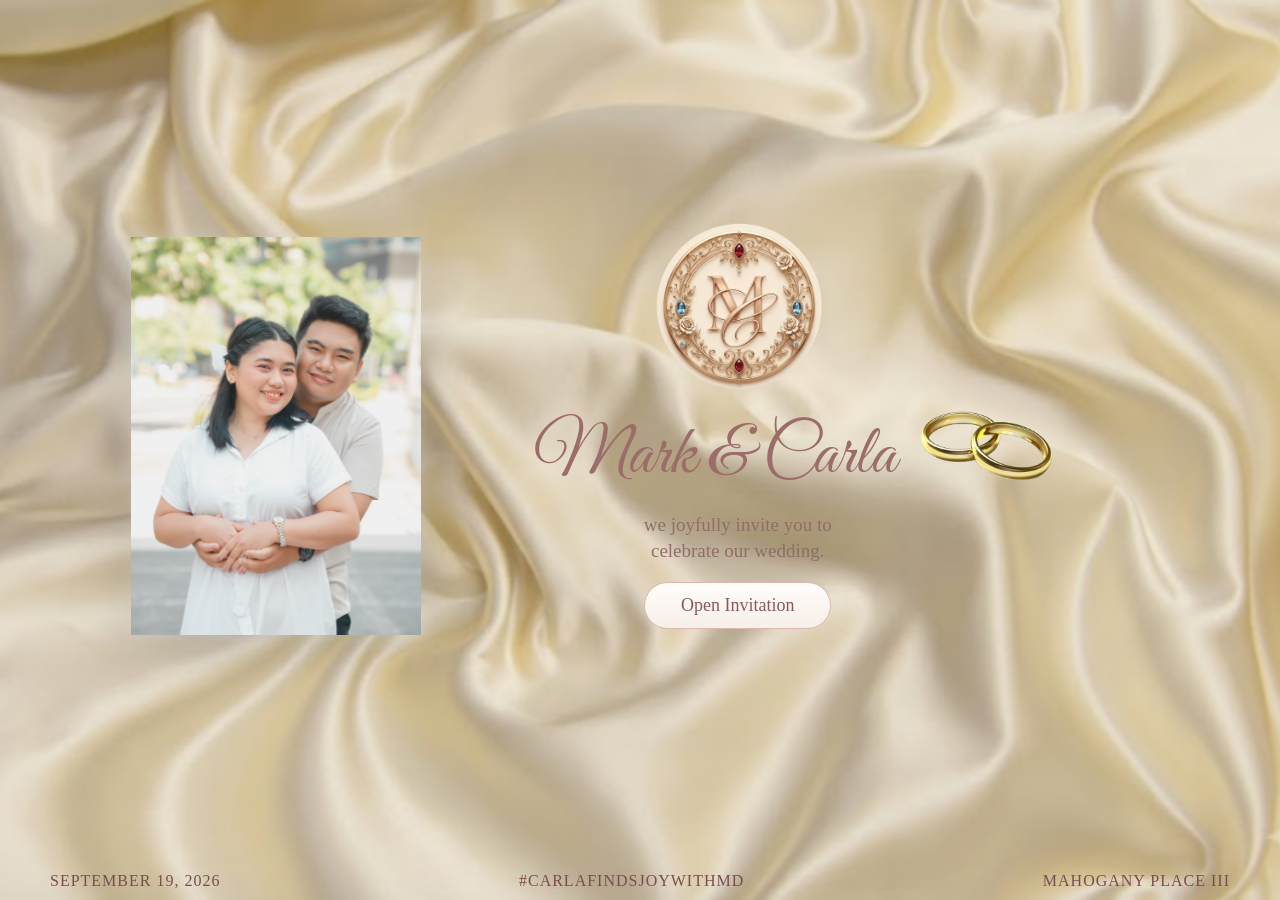
<file: index.html>
<!DOCTYPE html>
<html lang="en">
<head>
    <meta charset="UTF-8">
    <meta name="viewport" content="width=device-width, initial-scale=1.0">
    <title>Wedding Invitation</title>

    <!-- Google Fonts -->
    <link href="https://fonts.googleapis.com/css2?family=Cormorant+Garamond:wght@400;600&family=Great+Vibes&display=swap" rel="stylesheet">
    <link href="https://fonts.googleapis.com/css2?family=Cinzel:wght@500&display=swap" rel="stylesheet">

    <link rel="stylesheet" href="style.css">
</head>
<body>

<div class="hero">

    <img src="bg.png" class="bg">

    <div class="wrapper">

       <div class="left">

    <img src="landingcover.png" class="cover">

    <span class="mobile-hashtag">
        #CARLAFINDSJOYWITHMD
    </span>

</div>

      <div class="right">

    <img src="logo.png" class="logo">

    <div class="name-container">
        <h1>Mark & Carla</h1>
        <img src="ring.png" class="ring">
    </div>

    <p>we joyfully invite you to celebrate our wedding.</p>

    <a href="wedding_invitation.html" class="btn">Open Invitation</a>

</div>

    <div class="footer">

        <span>SEPTEMBER 19, 2026</span>

        <span>#CARLAFINDSJOYWITHMD</span>

        <span>MAHOGANY PLACE III</span>

    </div>
    

</div>

</body>
</html>
</file>
<file: style.css>
*{
    margin:0;
    padding:0;
    box-sizing:border-box;
}

.hero{
    position:relative;
    width:100%;
    min-height:100vh;
    overflow:hidden;
}

.bg{
    position:absolute;
    inset:0;              /* top:0; right:0; bottom:0; left:0 */
    width:100%;
    height:100%;
    object-fit:cover;
    object-position:center center;
    z-index:-1;
}

.bg{
    position:absolute;
    width:100%;
    height:100%;
    object-fit:cover;
}

.wrapper{
    position:relative;
    width:min(1180px, 92%);
    height:100vh;
    margin:auto;

    display:flex;
    align-items:center;
    justify-content:space-between;
    z-index:2;
}

.left{
    width:340px;
    position:relative;
    left:80px;
}

.cover{
    width:290px;
    height:auto;
    display:block;
    margin-bottom: 28px;

    filter:
        drop-shadow(0 15px 30px rgba(0,0,0,.18))
        drop-shadow(0 0 8px rgba(255,255,255,.25));

    transition:all .4s ease;
}

.cover:hover{
    transform:scale(1.02);
}


/* RIGHT */

.right{
    width:900px;
    text-align:center;
    position:relative;
    margin-right:100px;

    top:-30px;
}


.logo{
    width:180px;
    height:auto;
    margin-bottom:12px;
}


.right h1{

    font-family:'Great Vibes',cursive;

    font-size:70px;

    color:#9b6c68;

    font-weight:400;

    margin-bottom:5px;
}


.right p{

    width:260px;

    margin:auto;

    font-size:19px;

    color:#8f6f67;

    line-height:1.35;
}


.btn{

    display:inline-block;

    margin-top:18px;

    padding:12px 36px;

    background:linear-gradient(to bottom,#FFFDFB,#F7EFE8);

    color:#8A5A5A;

    font-size:18px;

    font-weight:400;

    text-decoration:none;

    border:1px solid #D8B8B0;

    border-radius:50px;

    transition:.3s ease;
}


.btn:hover{

    transform:translateY(-2px);

}


/* NAME + RING */

.name-container{

    display:flex;

    justify-content:center;

    align-items:center;

    gap:6px;

    position:relative;

    left:60px;

}


.ring{

    width:160px;

    position:relative;

    left:15px;

    top:-8px;

}


/* FOOTER */

.footer{

    position:absolute;

    bottom:10px;
    
    margin-top: 50px;

    width:1180px;

    left:50%;

    transform:translateX(-50%);

    display:flex;

    justify-content:space-between;

    color:#7A4E4E;

    font-size:16px;

    letter-spacing:1px;

    font-weight:400;

    z-index:5;

}


/* MOBILE HASHTAG */

.mobile-hashtag{

    display:none;

}


/* ==========================================
   TABLET VERSION
   769px - 1024px
========================================== */

/* ==========================================
   TABLET VERSION
   769px - 1024px
========================================== */

@media screen and (max-width:1024px) and (min-width:769px){

    body{
        overflow-x:hidden;
        overflow-y:auto;
    }

    .hero{
        min-height:100vh;
        height:auto;
        padding:40px 30px 50px;
    }

    .bg{
        position:absolute;
        inset:0;
        width:100%;
        height:100%;
        object-fit:cover;
        object-position:center;
    }

    .wrapper{
        width:95%;
        min-height:100vh;
        height:auto;

        display:flex;
        align-items:center;
        justify-content:space-between;
    }

    .left{
        width:320px;
        left:10px;
    }

    .cover{
        width:300px;
    }

    .right{
        width:560px;
        margin-right:20px;
    }

    .logo{
        width:170px;
    }

    .right h1{
        font-size:60px;
    }

    .ring{
        width:140px;
    }

    .right p{
        width:300px;
        font-size:20px;
    }

    .btn{
        font-size:20px;
        padding:13px 38px;
    }

    .footer{
        position:relative;
        width:100%;
        margin-top:40px;
        left:auto;
        bottom:auto;
        transform:none;

        display:flex;
        justify-content:space-between;
        font-size:14px;
    }
}

/* ==========================================
   MOBILE VERSION
   768px pababa
========================================== */

@media screen and (max-width:768px){

    body{

        overflow-x:hidden;

        overflow-y:auto;

    }

.hero{
    position:relative;
    min-height:100vh;
    height:auto;
    padding:30px 20px 40px;
    overflow:hidden;
}

.bg{
    position:absolute;
    inset:0;
    width:100%;
    height:100%;
    object-fit:cover;
    object-position:center;
}

.wrapper{

    width:100%;
    height:auto;

    display:flex;
    flex-direction:column;

    align-items:center;
    justify-content:center;

    gap:35px;

}

    /* LOGO */

    .logo{

        width:140px;

        margin:0 auto 20px;

    }



    /* PHOTO */

.left{

    order:2;

    width:100%;
    left:0;

    margin-top:15px;

    display:flex;

    flex-direction:column;

    align-items:center;

    justify-content:center;

}

    .cover{

        width:250px;

        max-width:85%;

    }

    /* HASHTAG UNDER PHOTO */

.mobile-hashtag{

    display:block;

    margin-top:20px;

    color:#7A4E4E;

    font-size:14px;

    letter-spacing:1px;

    font-weight:400;

    text-align:center;

}

    /* RIGHT SECTION */

    .right{

        order:1;

        width:100%;

        margin:0;

        position:static;

        display:flex;

        flex-direction:column;

        align-items:center;

    }



    /* NAME */

    .name-container{

        order:3;

        display:flex;

        justify-content:center;

        align-items:center;

        flex-direction:row;

        position:relative;

        left:5px;

        gap:2px;

        margin-top:10px;

    }



    .right h1{

        font-size:44px;

        margin:0;

        line-height:1;

    }



    .ring{

        width:95px;

        position:relative;

        left:12px;

        top:-8px;

    }



    /* MESSAGE */

    .right p{

        order:4;

        width:90%;

        font-size:18px;

        margin:18px auto;

    }



    /* BUTTON */

    .btn{

        order:5;

        font-size:18px;

        padding:12px 35px;

        margin-top:10px;

    }



    /* FOOTER */

    .footer{

        position:relative;

        width:100%;

        margin-top:20px;

        padding-bottom:20px;

        left:auto;

        bottom:auto;

        transform:none;

        display:flex;

        flex-direction:column;

        align-items:center;

        justify-content:center;

        gap:8px;

        text-align:center;

        font-size:14px;

    }



    /* Remove duplicate hashtag */

    .footer span:nth-child(2){

        display:none;

    }

}




/* ==========================================
   SMALL PHONE VERSION
   480px pababa
========================================== */

@media screen and (max-width:480px){


    .hero{

        padding:25px 15px 35px;

    }



    .wrapper{

        gap:20px;

    }



    .logo{

        width:180px;

    }



    .cover{

        width:220px;

    }



    .mobile-hashtag{

        font-size:12px;

    }



    .name-container{

        left:0;

    }



    .right h1{

        font-size:38px;

    }



    .ring{

        width:80px;

        left:10px;

    }



    .right p{

        font-size:16px;

    }



    .btn{

        font-size:16px;

        padding:10px 30px;

    }



    .footer{

        font-size:12px;

    }

}

@media screen and (max-width:768px){

    .footer{

        position:relative;

        width:100%;

        margin-top:20px;

        padding:0 10px 20px;

        left:auto;

        bottom:auto;

        transform:none;

        display:flex;

        flex-direction:row;

        justify-content:space-between;

        align-items:center;

        font-size:13px;

        text-align:center;

    }


    /* alisin ang hashtag sa footer */
    .footer span:nth-child(2){

        display:none;

    }

}
</file>
